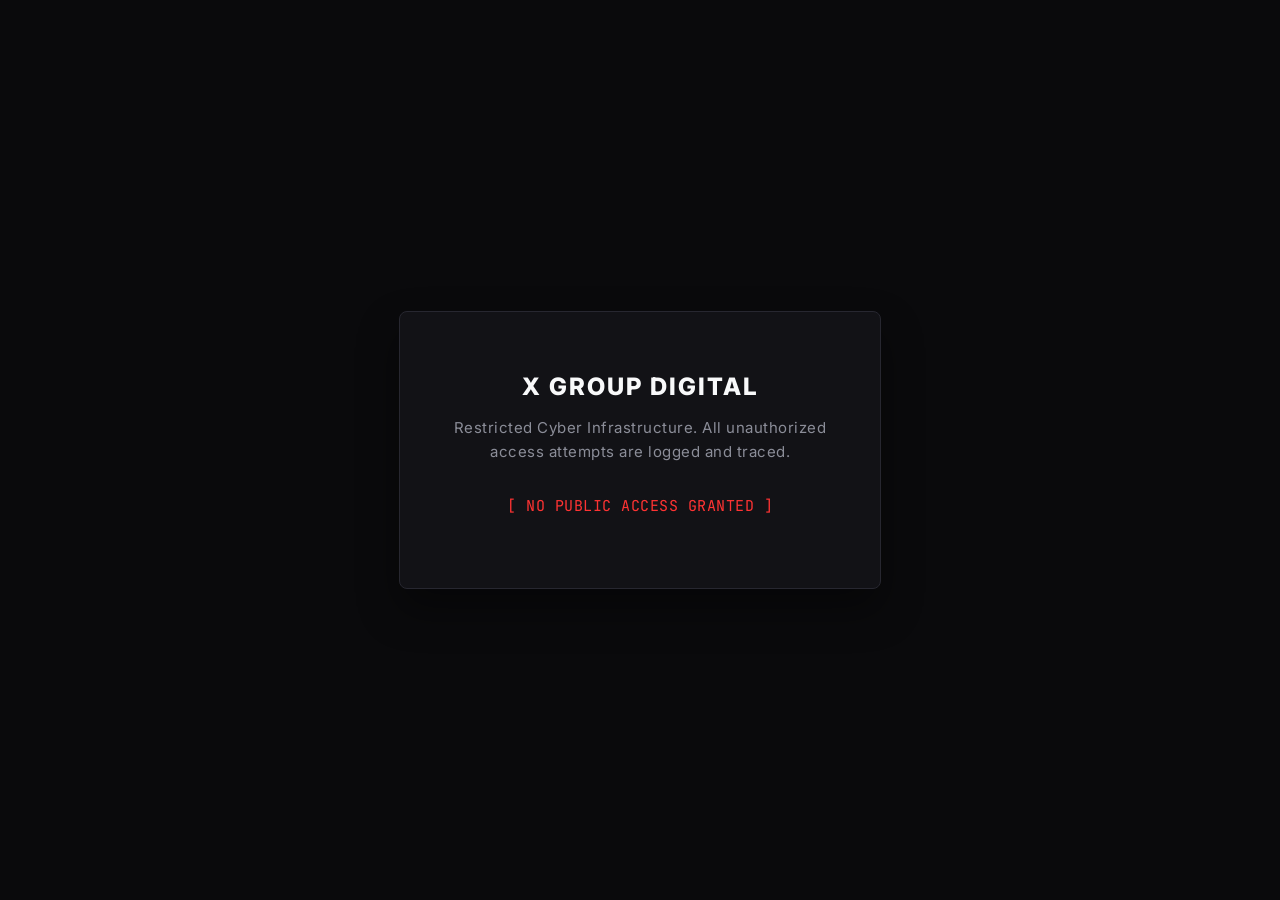
<file: index.html>
<!DOCTYPE html>
<html lang="en">
<head>
    <meta charset="UTF-8">
    <title>X GROUP | Secure Network</title>
    <link rel="stylesheet" href="style.css">
</head>
<body>
    <div class="cyber-panel">
        <h2>X GROUP DIGITAL</h2>
        <p>Restricted Cyber Infrastructure. All unauthorized access attempts are logged and traced.</p>
        <p class="text-error">[ NO PUBLIC ACCESS GRANTED ]</p>
    </div>
</body>
</html>
</file>
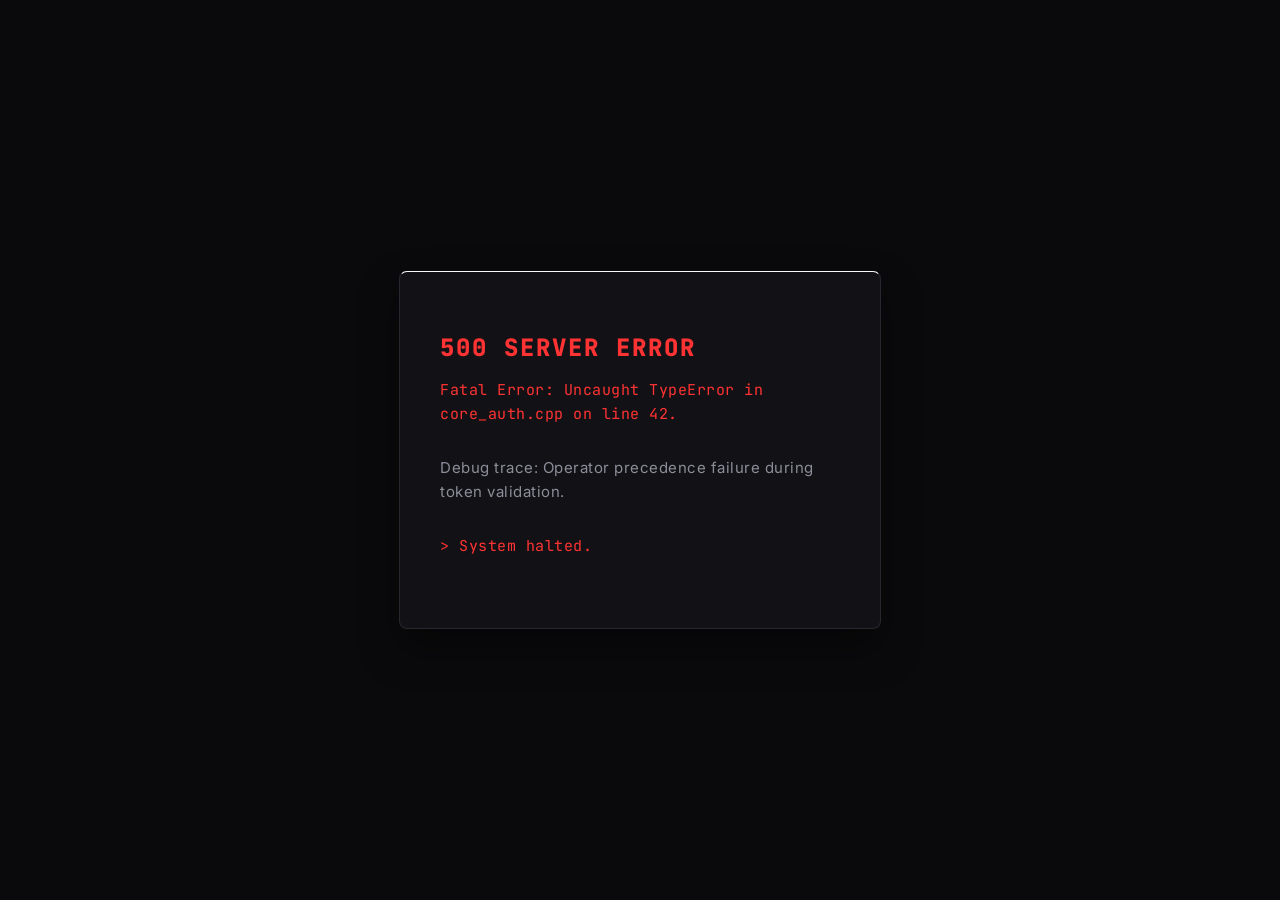
<file: admin/index.html>
<!DOCTYPE html>
<html lang="en">
<head>
    <meta charset="UTF-8">
    <title>Admin System</title>
    <link rel="stylesheet" href="../style.css">
</head>
<body>
    <div class="cyber-panel" style="text-align: left; border-top-color: var(--error-red);">
        <h2 class="text-error">500 SERVER ERROR</h2>
        <p class="text-error">Fatal Error: Uncaught TypeError in core_auth.cpp on line 42.</p>
        <p>Debug trace: Operator precedence failure during token validation.</p>
        <p class="text-error">> System halted.</p>
    </div>
</body>
</html>
</file>
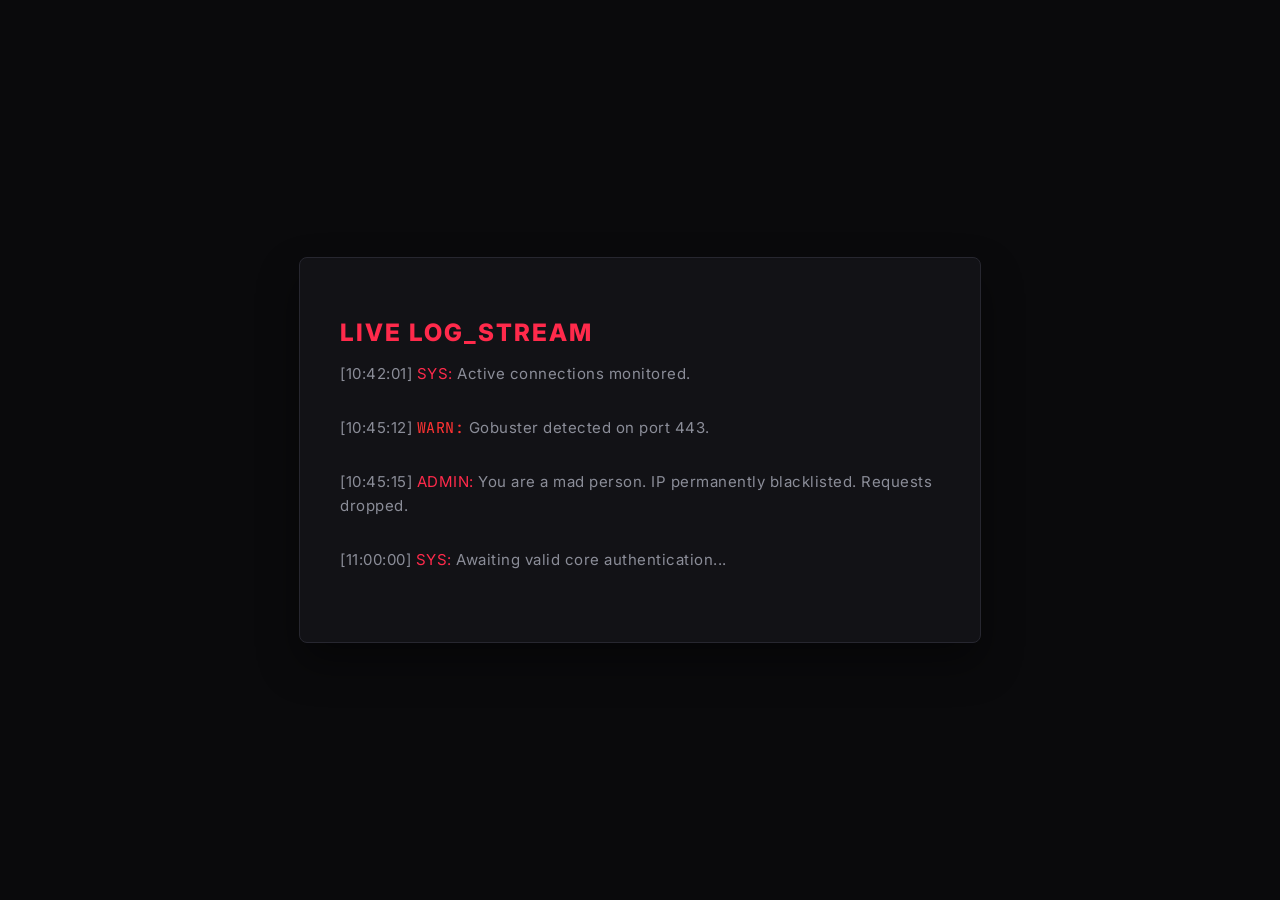
<file: dashboard/index.html>
<!DOCTYPE html>
<html lang="en">
<head>
    <meta charset="UTF-8">
    <title>Server Logs</title>
    <link rel="stylesheet" href="../style.css">
</head>
<body>
    <div class="cyber-panel" style="text-align: left; width: 600px;">
        <h2 class="text-accent">LIVE LOG_STREAM</h2>
        <p>[10:42:01] <span class="text-accent">SYS:</span> Active connections monitored.</p>
        <p>[10:45:12] <span class="text-error">WARN:</span> Gobuster detected on port 443.</p>
        <p>[10:45:15] <span class="text-accent">ADMIN:</span> You are a mad person. IP permanently blacklisted. Requests dropped.</p>
        <p>[11:00:00] <span class="text-accent">SYS:</span> Awaiting valid core authentication...</p>
    </div>
</body>
</html>
</file>
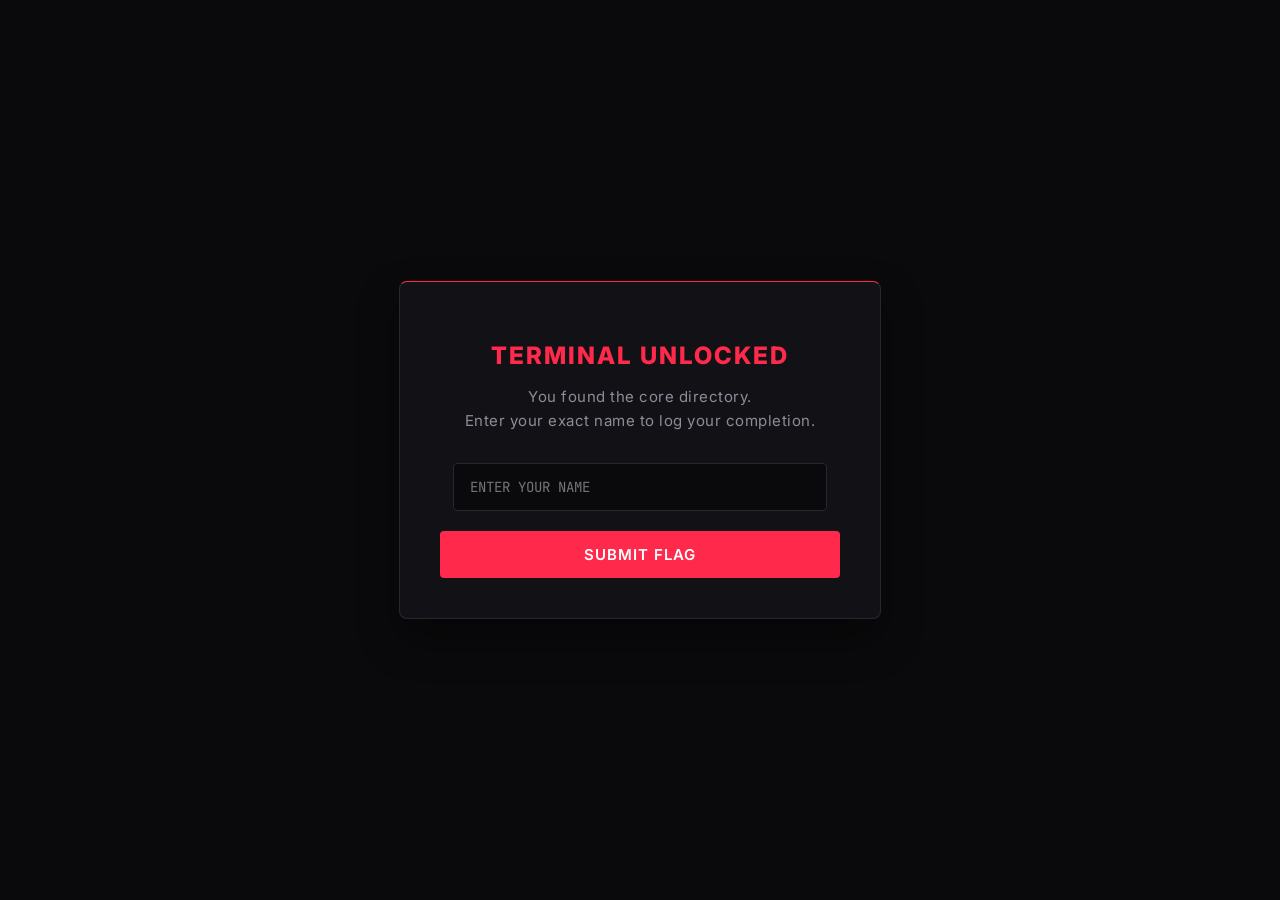
<file: img/index.html>
<!DOCTYPE html>
<html lang="en">
<head>
    <meta charset="UTF-8">
    <title>X GROUP CORE</title>
    <link rel="stylesheet" href="../style.css">
</head>
<body>
    <div class="cyber-panel" id="mainPanel" style="border-top-color: #ff2a4b;">
        <h2 id="panelTitle" style="color: #ff2a4b;">TERMINAL UNLOCKED</h2>
        <p id="panelText">You found the core directory.<br>Enter your exact name to log your completion.</p>
        
        <div id="inputArea">
            <input type="text" id="nameInput" placeholder="ENTER YOUR NAME">
            <button style="border-color: #ff2a4b; color: white;" onclick="submitFlag()">SUBMIT FLAG</button>
        </div>
    </div>

    <script>
        async function submitFlag() {
            // Grab the name input
            const name = document.getElementById('nameInput').value.trim();
            
            if (!name) {
                alert("Error: Please enter your name.");
                return;
            }

            const timestamp = new Date().toLocaleString();
            const webhookUrl = "https://discord.com/api/webhooks/1480232689196994664/zcw6SHDdWVtI_YYQEDpXRKU_AmPkFMZA8cYAbU_WzebrhDQdltO6hJnKaER_LoCvWszE"; 

            const payload = {
                content: "🚩 **New Flag Captured!**",
                embeds: [{
                    title: "Core Admin Panel Breached",
                    color: 65280, // Green
                    fields: [
                        { name: "Operator Name", value: name, inline: true },
                        { name: "Time Completed", value: timestamp, inline: true }
                    ],
                    footer: { text: "X Group Digital Logging System" }
                }]
            };

            try {
                // Send data to Discord
                await fetch(webhookUrl, {
                    method: 'POST',
                    headers: { 'Content-Type': 'application/json' },
                    body: JSON.stringify(payload)
                });

                // UPDATE THE SCREEN WITH A PERSONALIZED MESSAGE
                document.getElementById('panelTitle').innerText = "MISSION ACCOMPLISHED";
                document.getElementById('panelText').innerHTML = "Congratulations, <strong style='color: #00ff00;'>" + name + "</strong>.<br><br>Your completion time has been logged directly to the server. You may now close this terminal.";
                
                // Hide the input box and button so they can't submit twice
                document.getElementById('inputArea').style.display = 'none';

            } catch (error) {
                console.error("Webhook connection error.", error);
                alert("System Error: Could not reach the logging server.");
            }
        }
    </script>
</body>
</html>
</file>
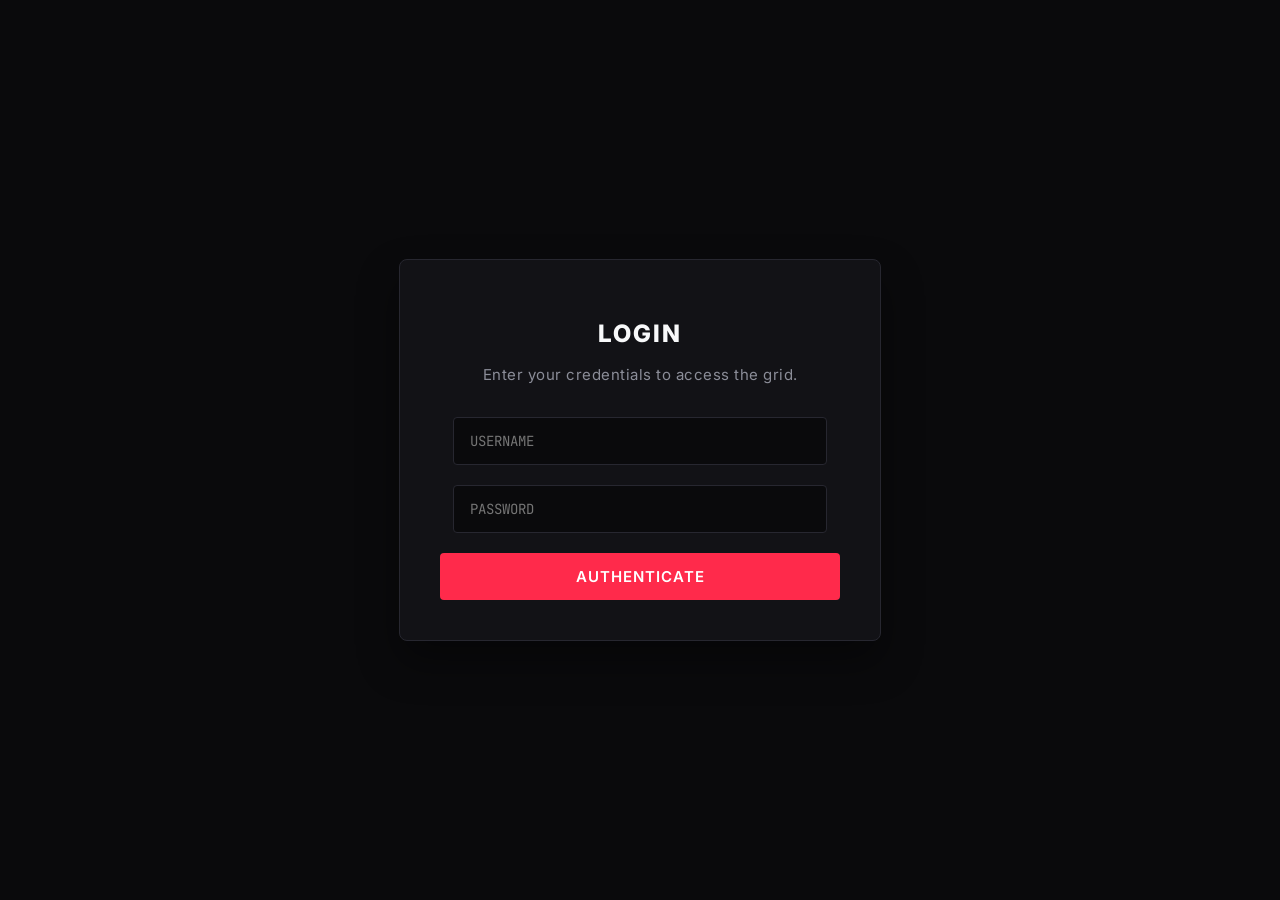
<file: login/index.html>
<!DOCTYPE html>
<html lang="en">
<head>
    <meta charset="UTF-8">
    <title>X Group Login</title>
    <link rel="stylesheet" href="../style.css">
</head>
<body>
    <div class="cyber-panel">
        <h2 id="panelTitle">Login</h2>
        <p id="panelText">Enter your credentials to access the grid.</p>
        <div id="inputArea">
            <input type="text" id="nameInput" placeholder="USERNAME">
            <input type="text" placeholder="PASSWORD">
        
        <button onclick="submit()">AUTHENTICATE</button>
        </div>
    </div>
</body>
<script>
    async function submit(){
        const name = document.getElementById('nameInput').value.trim()
        // UPDATE THE SCREEN WITH A PERSONALIZED MESSAGE
        document.getElementById('panelTitle').innerText = "Honeypot";
        document.getElementById('panelText').innerHTML = "<strong style='color: #00ff00;'>" + name + "</strong><br><br> This is not real admin panel";
                
        // Hide the input box and button so they can't submit twice
        document.getElementById('inputArea').style.display = 'none';
    }
    </script>
</html>
</file>
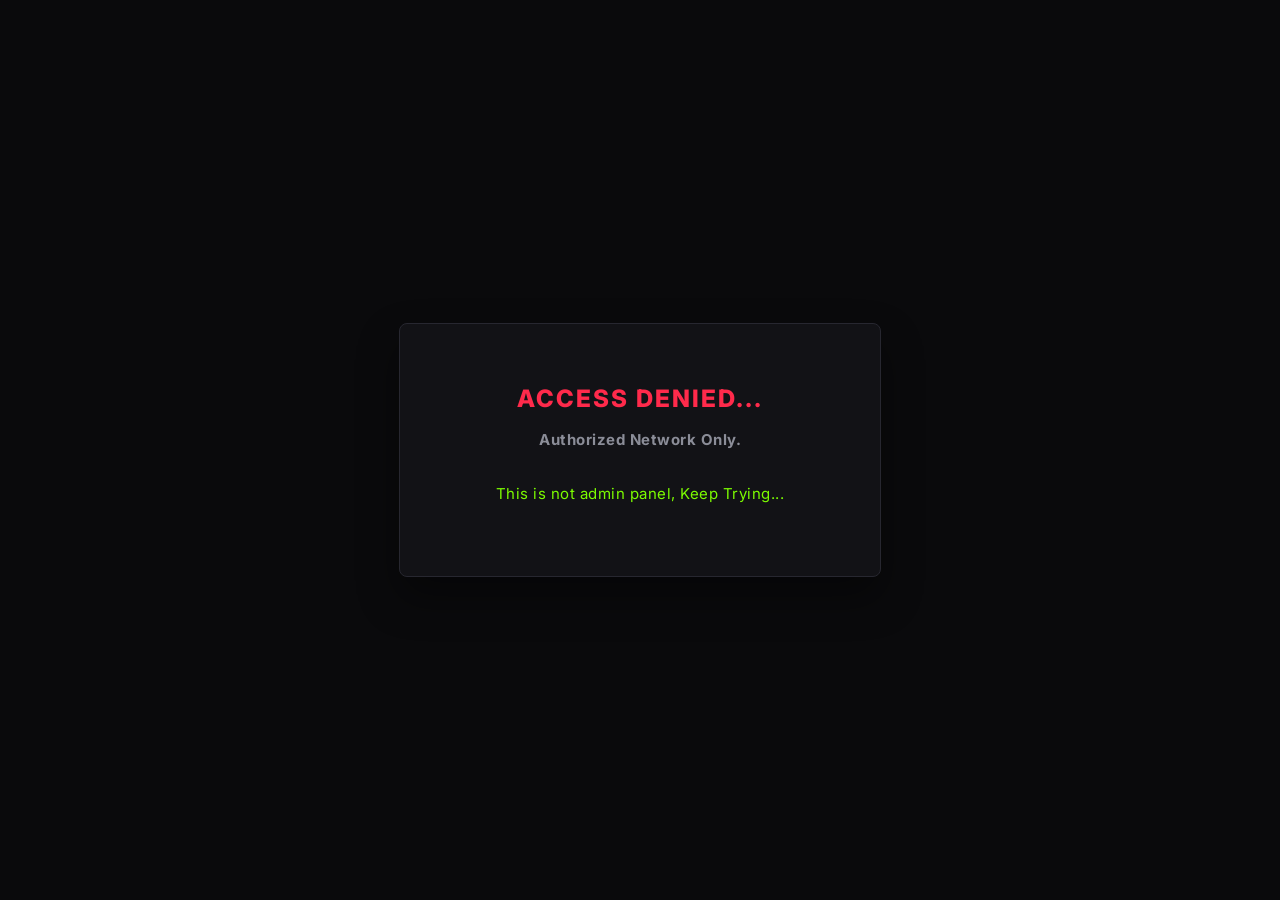
<file: portal/index.html>
<!DOCTYPE html>
<html lang="en">
<head>
    <meta charset="UTF-8">
    <title>Dashboard</title>
    <link rel="stylesheet" href="../style.css">
</head>
<body>
    <div class="cyber-panel">
        <h2 style="color: #ff2a4b;">ACCESS DENIED...</h2>
        <p><strong>Authorized Network Only.</strong></p>
        <p style="color: lawngreen
        ;">This is not admin panel, Keep Trying...</p>
    </div>
</body>
</html>
</file>
<file: style.css>
/* X GROUP DIGITAL - BRAND MATCH THEME */
@import url('https://fonts.googleapis.com/css2?family=Inter:wght@400;600;800&family=JetBrains+Mono:wght@400;700&display=swap');

:root {
    /* === CHANGE THESE HEX CODES TO MATCH XGROUP.DIGITAL EXACTLY === */
    --brand-bg: #0a0a0c;         /* Your website's main background color */
    --brand-panel: #121216;      /* The color of cards or slightly lighter areas */
    --brand-accent: #ff2a4b;     /* Your main brand color (e.g., Red, Blue, etc.) */
    --brand-accent-hover: #ff4d68; /* Slightly lighter version of your accent */
    
    --text-main: #f8f9fa;        /* Main heading text color */
    --text-muted: #8b8d98;       /* Paragraph / subtext color */
    --border-line: #272730;      /* Subtle border colors */
    /* ============================================================== */
}

body {
    background-color: var(--brand-bg);
    color: var(--text-main);
    /* 'Inter' for clean corporate look, 'JetBrains Mono' for terminal inputs */
    font-family: 'Inter', sans-serif; 
    margin: 0;
    display: flex;
    justify-content: center;
    align-items: center;
    min-height: 100vh;
    letter-spacing: 0.5px;
}

/* The Main Card */
.cyber-panel {
    background: var(--brand-panel);
    border: 1px solid var(--border-line);
    border-radius: 8px; /* Remove this if your site uses sharp/square corners */
    box-shadow: 0 20px 40px rgba(0, 0, 0, 0.4);
    padding: 40px;
    width: 400px;
    text-align: center;
}

/* Headings */
h1, h2 {
    font-weight: 800;
    text-transform: uppercase;
    letter-spacing: 2px;
    margin-bottom: 15px;
    color: var(--text-main);
}

p {
    color: var(--text-muted);
    font-size: 15px;
    line-height: 1.6;
    margin-bottom: 30px;
}

/* Form Inputs - Terminal Style */
input[type="text"], input[type="password"] {
    width: 85%;
    background: var(--brand-bg);
    border: 1px solid var(--border-line);
    border-radius: 4px;
    color: var(--text-main);
    padding: 14px 16px;
    margin-bottom: 20px;
    font-family: 'JetBrains Mono', monospace; /* Tech vibe for inputs */
    font-size: 14px;
    outline: none;
    transition: all 0.2s ease;
}

input:focus {
    border-color: var(--brand-accent);
    box-shadow: 0 0 0 3px rgba(255, 42, 75, 0.15); /* Adjust rgba to match your accent */
}

/* Call to Action Buttons */
button {
    background: var(--brand-accent);
    color: #ffffff;
    border: none;
    border-radius: 4px;
    padding: 14px 35px;
    font-family: 'Inter', sans-serif;
    font-weight: 600;
    font-size: 15px;
    text-transform: uppercase;
    letter-spacing: 1px;
    cursor: pointer;
    transition: background 0.2s ease;
    width: 100%;
}

button:hover {
    background: var(--brand-accent-hover);
}

/* Utility Classes for fake pages */
.text-error { color: #ff3333; font-family: 'JetBrains Mono', monospace; }
.text-accent { color: var(--brand-accent); }
</file>
